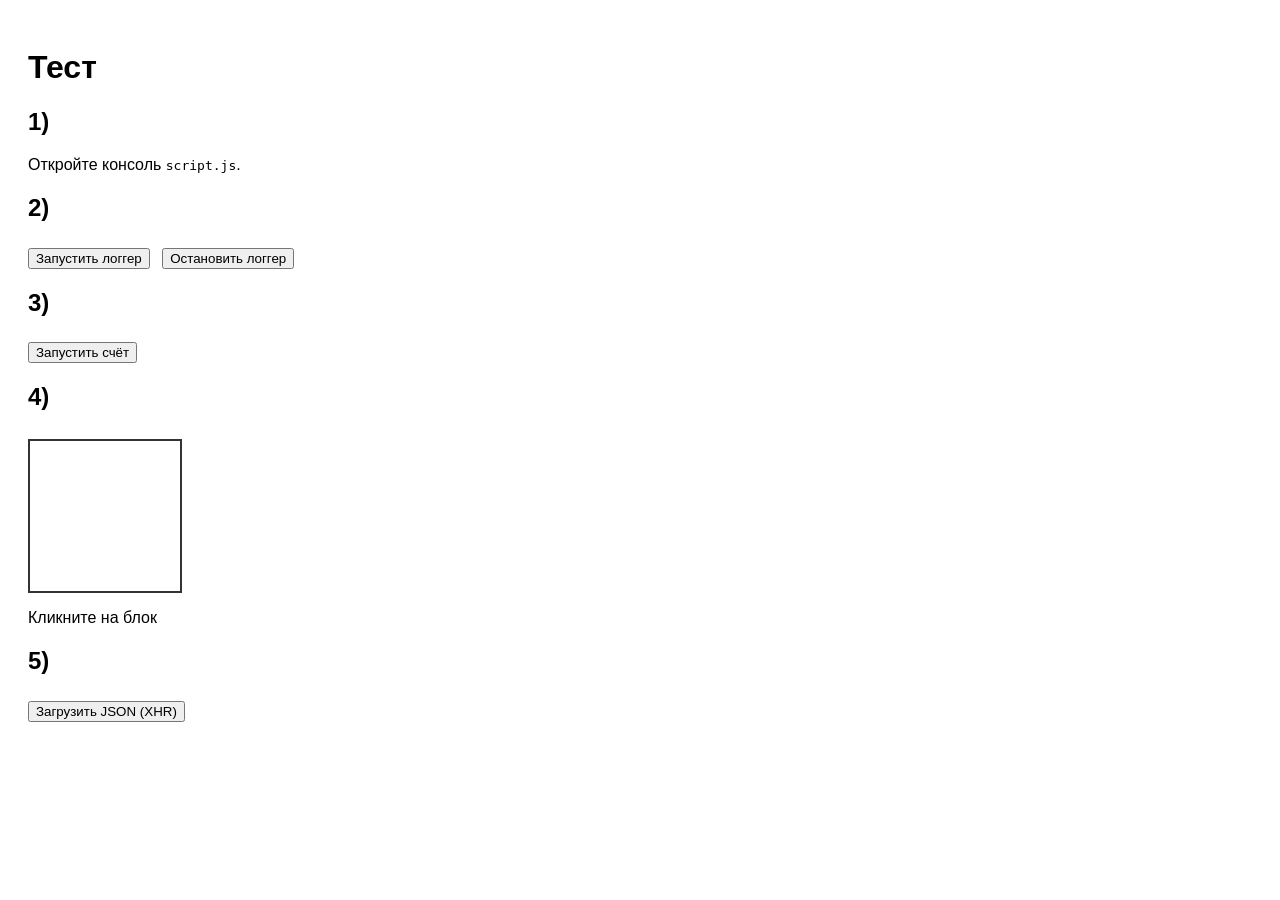
<file: test-1/index.html>
<!doctype html>
<html lang="ru">
<head>
  <meta charset="utf-8" />
  <meta name="viewport" content="width=device-width,initial-scale=1" />
  <title>Tasks</title>
  <link rel="stylesheet" href="style.css" />
</head>
<body>
  <h1>Тест</h1>

  <section>
    <h2>1) </h2>
    <p>Откройте консоль  <code>script.js</code>.</p>
  </section>

  <section>
    <h2>2) </h2>
    <button id="start-logger">Запустить логгер</button>
    <button id="stop-logger">Остановить логгер</button>
  </section>

  <section>
    <h2>3) </h2>
    <button id="start-count">Запустить счёт</button>
  </section>

  <section>
    <h2>4)</h2>
    <div id="box" tabindex="0"></div>
    <p>Кликните на блок</p>
  </section>

  <section>
    <h2>5)</h2>
    <button id="load-json">Загрузить JSON (XHR)</button>
  </section>

  <script src="script.js"></script>
</body>
</html>
</file>
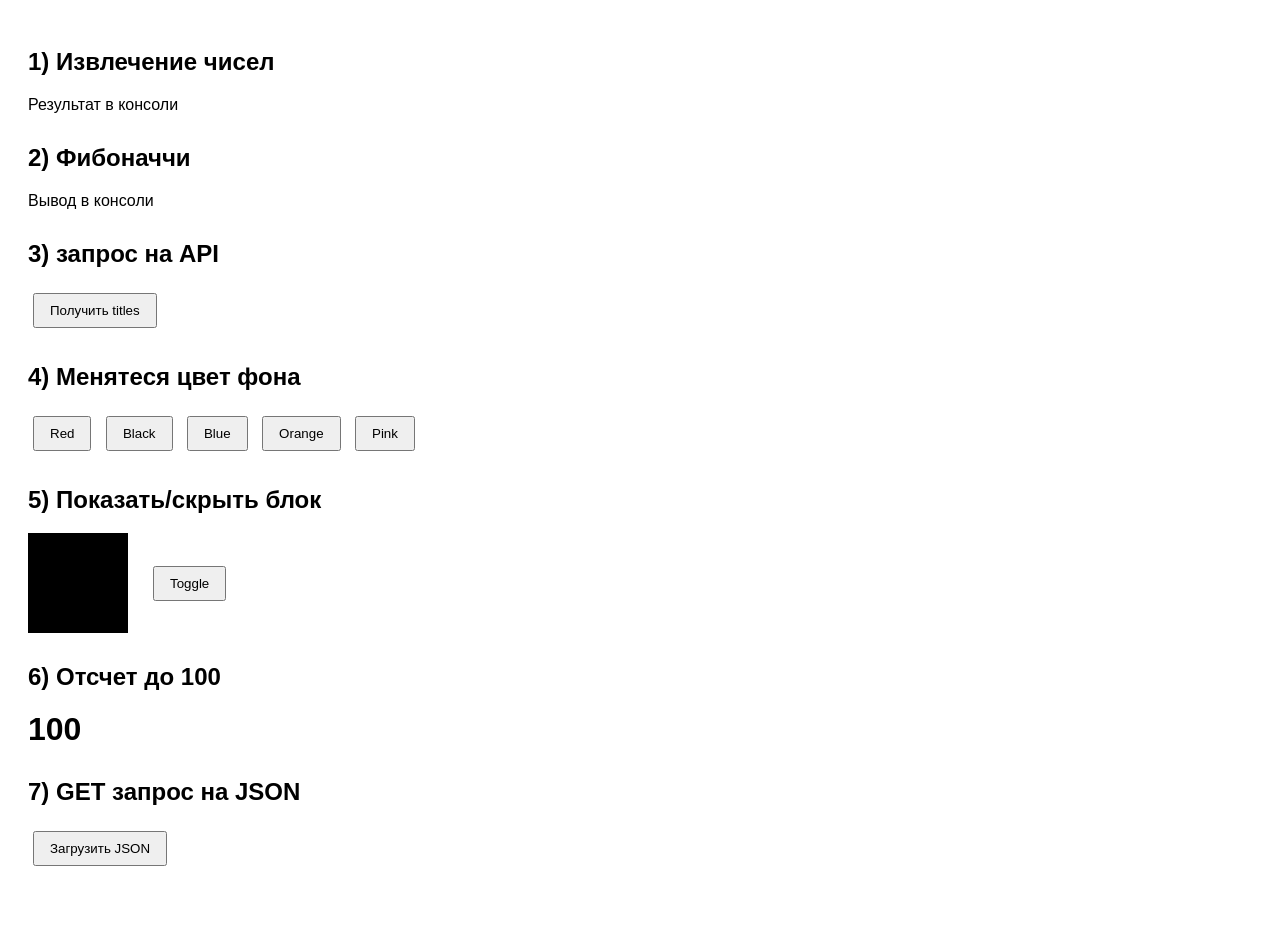
<file: test-2/index.html>
<!DOCTYPE html>
<html lang="ru">
<head>
    <meta charset="UTF-8">
    <title></title>
    <link rel="stylesheet" href="style.css">
</head>
<body>

<section>
    <h2>1) Извлечение чисел</h2>
    <p>Результат в консоли</p>
</section>

<section>
    <h2>2) Фибоначчи </h2>
    <p>Вывод в консоли </p>
</section>

<section>
    <h2>3) запрос на API </h2>
    <button id="apiBtn">Получить titles</button>
</section>

<section>
    <h2>4) Менятеся цвет фона </h2>
    <div id="colors">
        <button>red</button>
        <button>black</button>
        <button>blue</button>
        <button>orange</button>
        <button>pink</button>
    </div>
</section>

<section>
    <h2>5) Показать/скрыть блок</h2>
    <div class="toggle-container">
        <div id="box"></div>
        <button id="toggleBtn">Toggle</button>
    </div>
</section>

<section>
    <h2>6) Отсчет до 100</h2>
    <div id="counter">0</div>
</section>

<section>
    <h2>7) GET запрос на JSON</h2>
    <button id="jsonBtn">Загрузить JSON</button>
</section>

<script src="script.js"></script>
</body>
</html>
</file>
<file: test-1/style.css>
body {
  font-family: Arial, sans-serif;
  padding: 20px;
}
#box {
  width: 150px;
  height: 150px;
  border: 2px solid #333;
  margin-top: 8px;
  display: inline-block;
  vertical-align: middle;
  cursor: pointer;
  transition: background-color 0.2s ease;
}
.box-bg {
  background-color: #f50c0c; 
}
button {
  margin-right: 8px;
  margin-top: 6px;
}
</file>
<file: test-2/style.css>
body {
    font-family: Arial, sans-serif;
    padding: 20px;
}

section {
    margin-bottom: 30px;
}

button {
    padding: 8px 15px;
    margin: 5px;
    cursor: pointer;
}

#colors button {
    text-transform: capitalize;
}

.toggle-container {
    display: flex;
    align-items: center;
    gap: 20px;
}

#box {
    width: 100px;
    height: 100px;
    background-color: black;
}

#counter {
    font-size: 32px;
    font-weight: bold;
}
</file>
